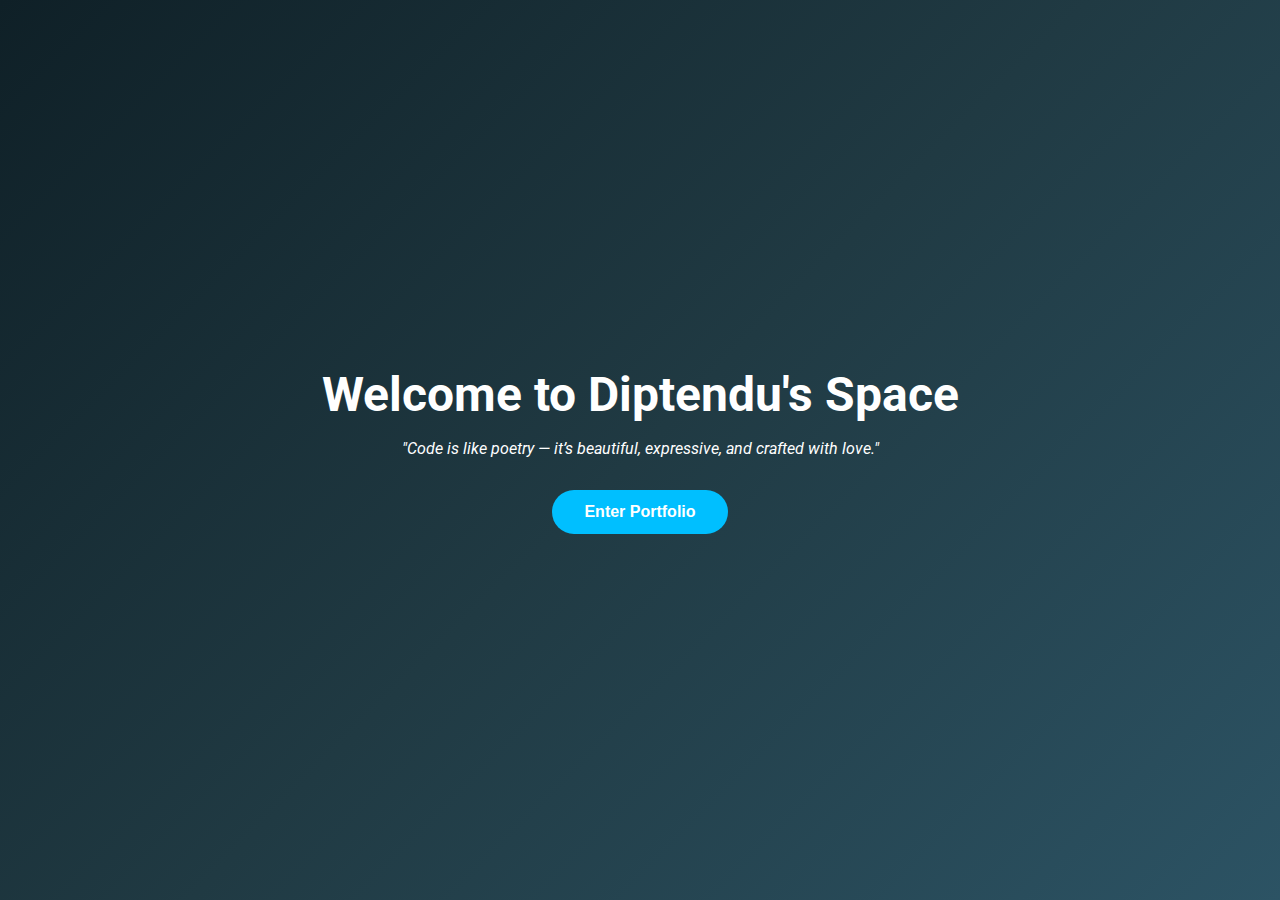
<file: index.html>
<!DOCTYPE html>
<html lang="en">

<head>
  <meta charset="UTF-8" />
  <meta name="viewport" content="width=device-width, initial-scale=1.0" />
  <title>Diptendu Das | Home</title>
  <link href="https://fonts.googleapis.com/css2?family=Roboto:wght@400;700&display=swap" rel="stylesheet">
  <link rel="stylesheet" href="https://cdnjs.cloudflare.com/ajax/libs/font-awesome/6.5.2/css/all.min.css">
  <style>
    * {
      margin: 0;
      padding: 0;
      box-sizing: border-box;
    }

    body {
      font-family: 'Roboto', sans-serif;
      background: linear-gradient(135deg, #0f2027, #203a43, #2c5364);
      color: white;
      height: 100vh;
      overflow: hidden;
      display: flex;
      justify-content: center;
      align-items: center;
    }

    .container {
      text-align: center;
      animation: fadeIn 2s ease-in-out;
    }

    h1 {
      font-size: 3rem;
      animation: slideDown 1.5s ease-out;
    }

    p.quote {
      font-style: italic;
      margin: 1rem auto 2rem;
      max-width: 500px;
      animation: fadeIn 2.5s ease-in-out;
    }

    .enter-btn {
      padding: 0.8rem 2rem;
      background-color: #00bfff;
      border: none;
      border-radius: 25px;
      font-size: 1rem;
      font-weight: bold;
      cursor: pointer;
      color: white;
      transition: all 0.3s ease;
    }

    .enter-btn:hover {
      transform: scale(1.1);
      background-color: #008ecc;
    }

    .animated-blocks {
      position: absolute;
      top: 0;
      left: 0;
      width: 100%;
      height: 100%;
      z-index: -1;
      overflow: hidden;
    }

    .animated-blocks span {
      position: absolute;
      width: 20px;
      height: 20px;
      background: rgba(255, 255, 255, 0.15);
      animation: moveBlock 20s linear infinite;
      border-radius: 4px;
    }

    @keyframes fadeIn {
      from {
        opacity: 0;
      }

      to {
        opacity: 1;
      }
    }

    @keyframes slideDown {
      from {
        transform: translateY(-50px);
        opacity: 0;
      }

      to {
        transform: translateY(0);
        opacity: 1;
      }
    }

    @keyframes moveBlock {
      0% {
        transform: translateY(0) rotate(0deg);
        opacity: 1;
      }

      100% {
        transform: translateY(1000px) rotate(360deg);
        opacity: 0;
      }
    }
  </style>
</head>

<body>
  <div class="container">
    <h1>Welcome to Diptendu's Space</h1>
    <p class="quote">"Code is like poetry — it’s beautiful, expressive, and crafted with love."</p>
    <a href="Myportfolio.html"><button class="enter-btn">Enter Portfolio</button></a>
  </div>

  <div class="animated-blocks">
    <!-- 30 animated blocks -->
    <script>
      for (let i = 0; i < 30; i++) {
        const block = document.createElement('span');
        block.style.left = Math.random() * 100 + 'vw';
        block.style.top = Math.random() * -100 + 'vh';
        block.style.animationDuration = (10 + Math.random() * 20) + 's';
        block.style.width = block.style.height = 10 + Math.random() * 20 + 'px';
        document.querySelector('.animated-blocks').appendChild(block);
      }
    </script>
  </div>
</body>

</html>
</file>
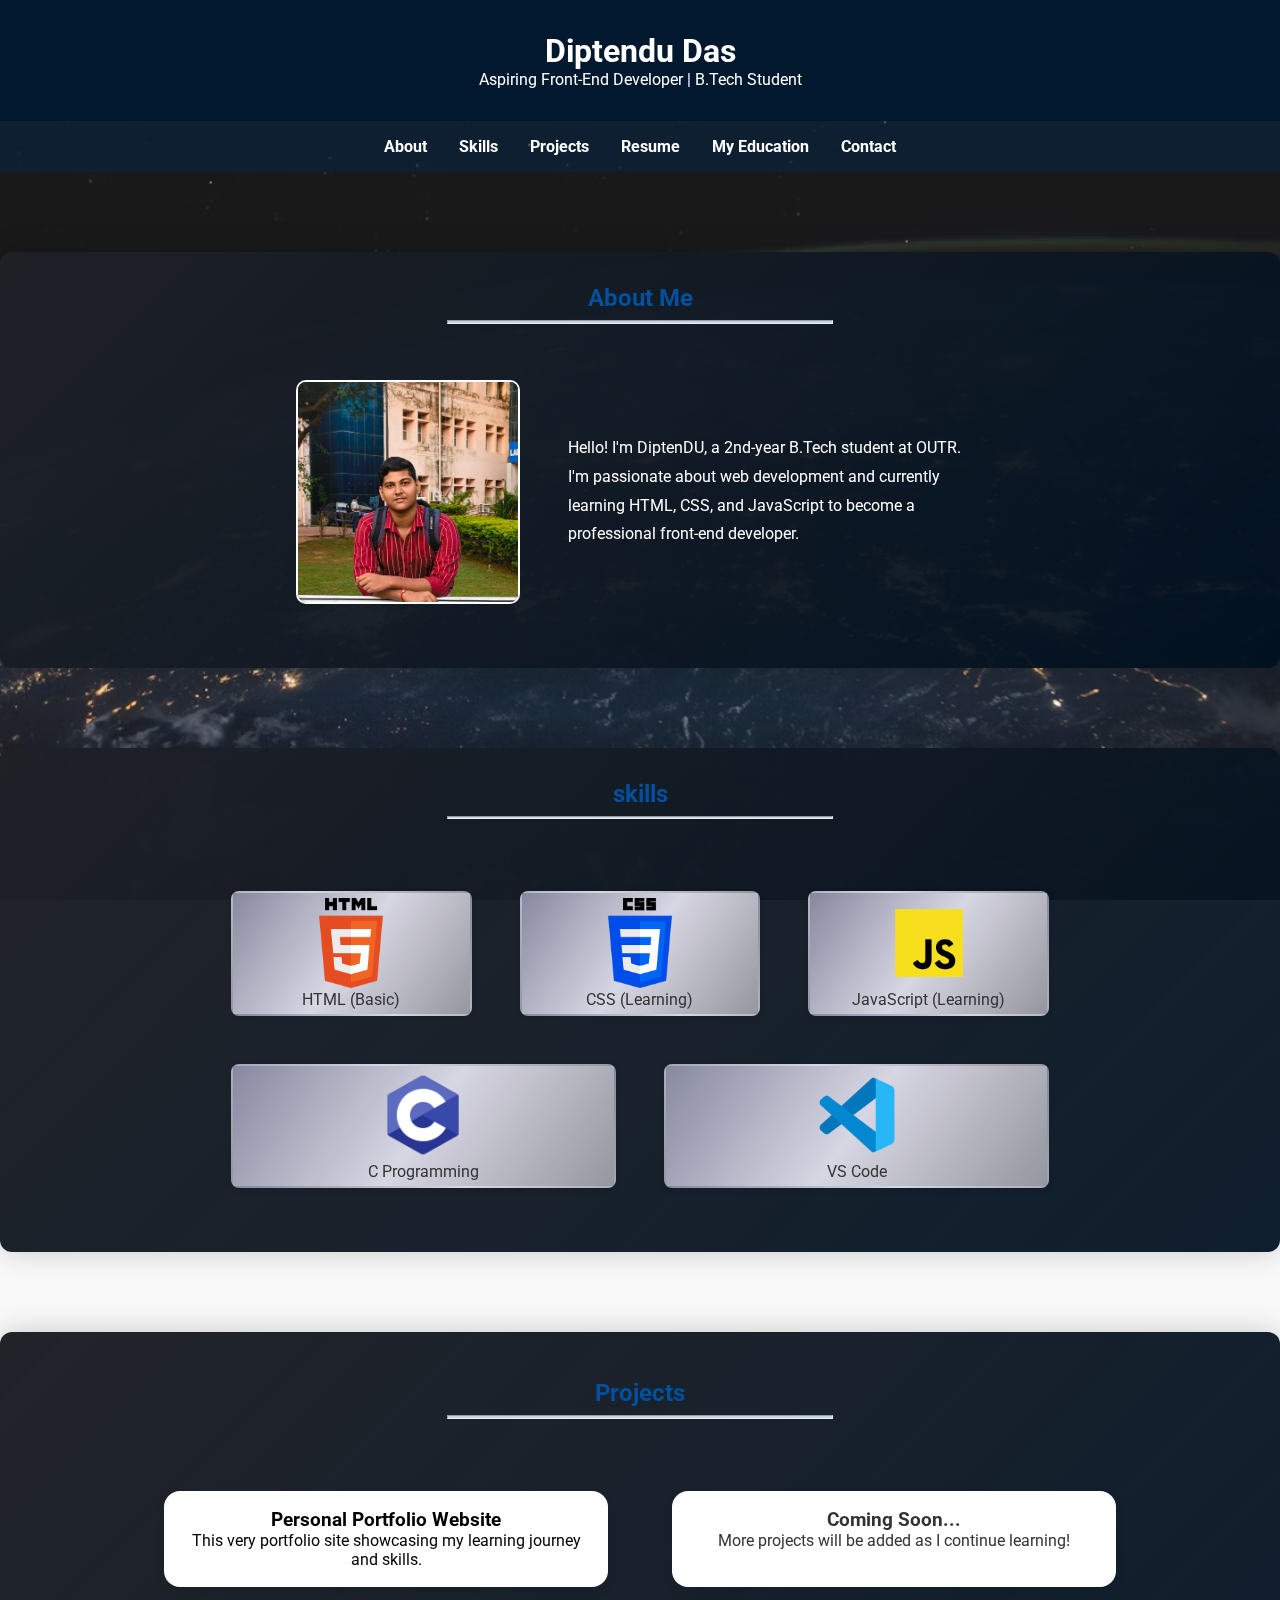
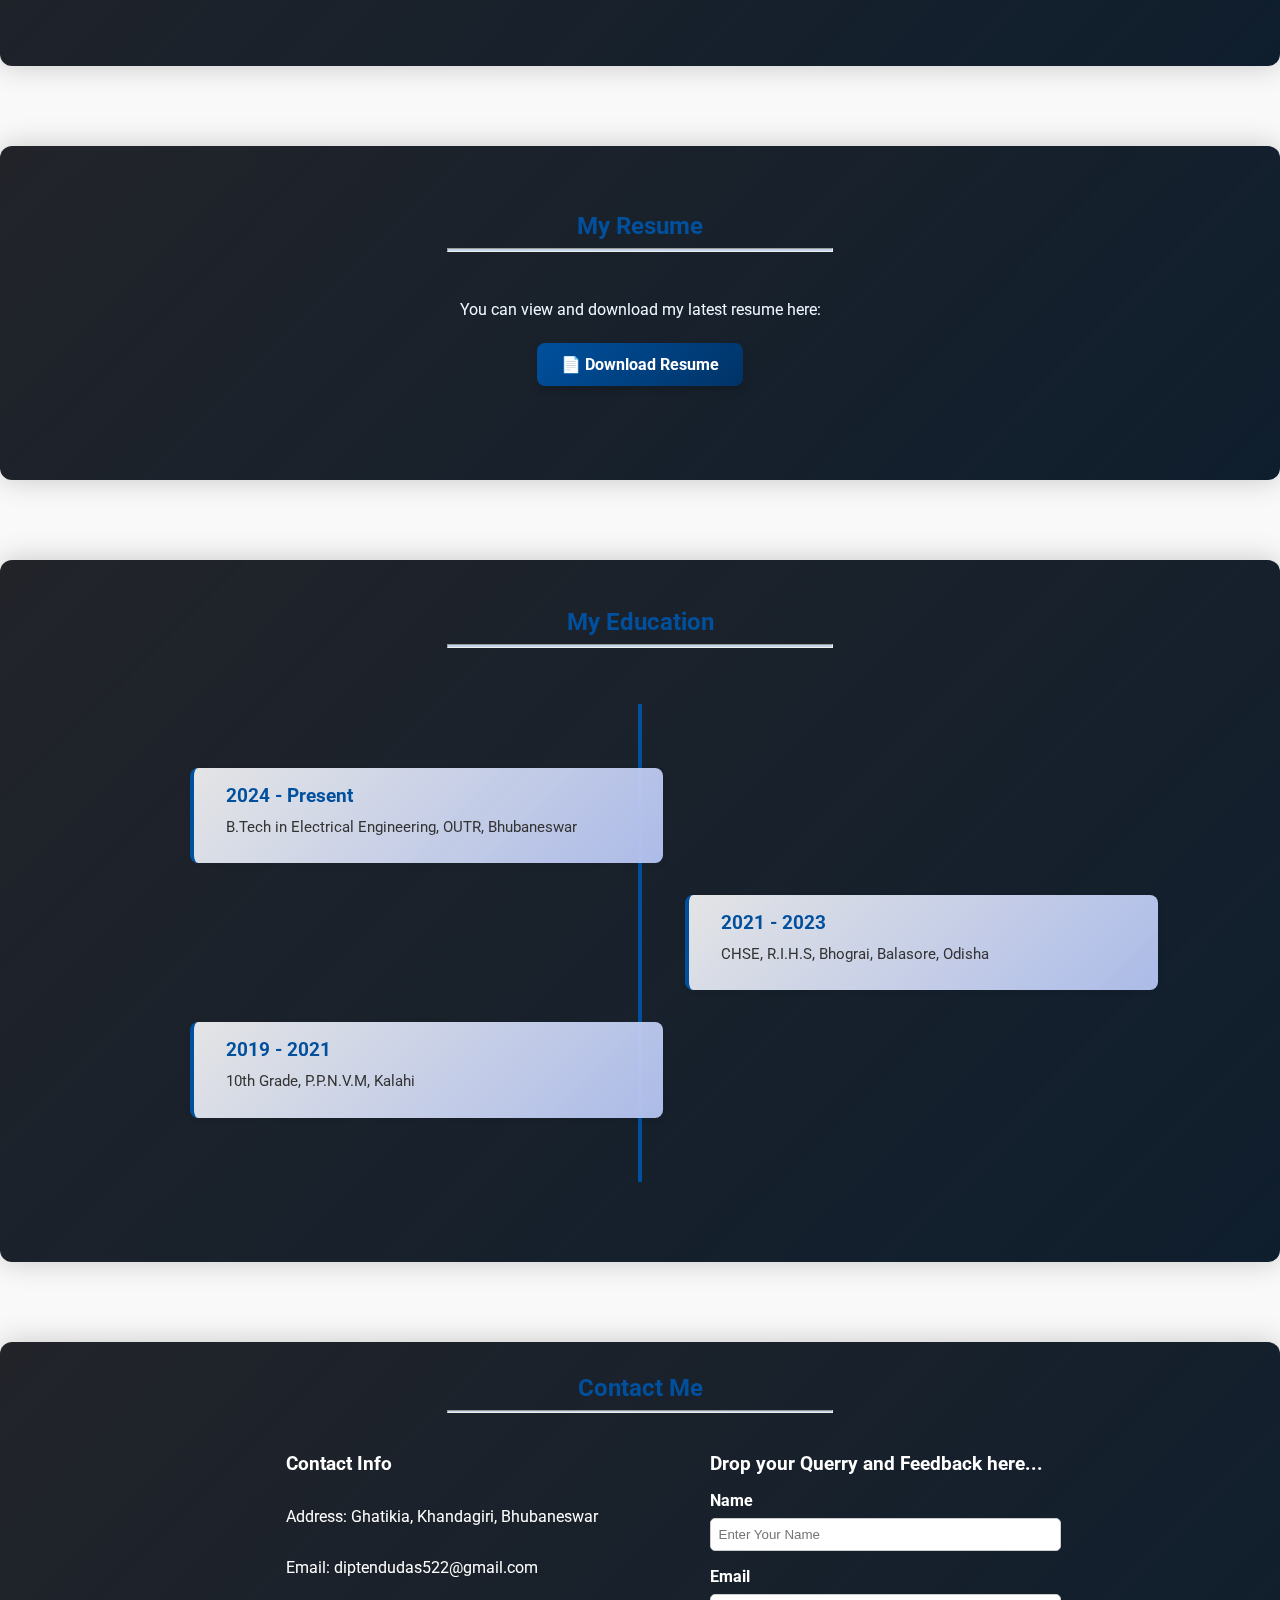
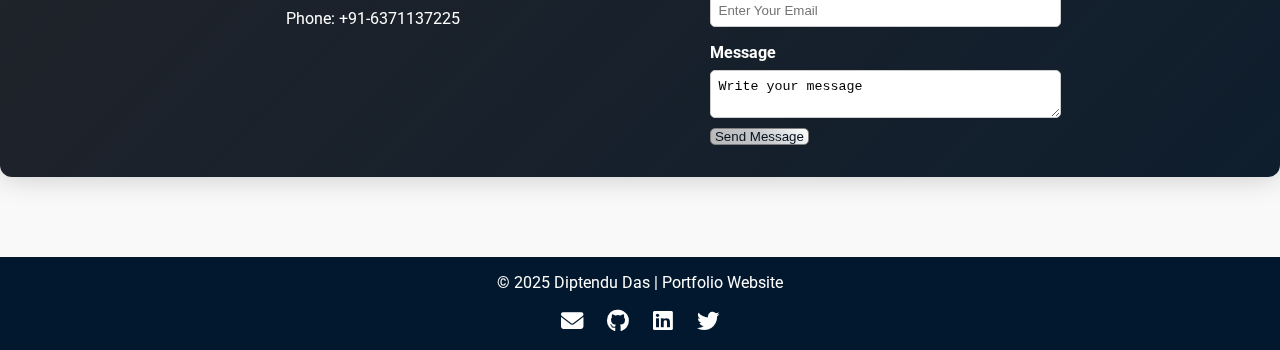
<file: Myportfolio.html>
<!DOCTYPE html>
<html lang="en">

<head>
    <meta charset="UTF-8" />
    <meta name="viewport" content="width=device-width, initial-scale=1.0" />
    <title>Diptendu's Portfolio</title>
    <link rel="preconnect" href="https://fonts.googleapis.com">
    <link rel="preconnect" href="https://fonts.gstatic.com" crossorigin>
    <link href="https://fonts.googleapis.com/css2?family=Roboto:wght@400;700&display=swap" rel="stylesheet">
    <link rel="stylesheet" href="https://cdnjs.cloudflare.com/ajax/libs/font-awesome/6.5.2/css/all.min.css">



    <link rel="stylesheet" href="about.css">
    <link rel="stylesheet" href="skill.css">
    <link rel="stylesheet" href="project.css">
    <link rel="stylesheet" href="resume.css">
    <link rel="stylesheet" href="timeline.css">
    <link rel="stylesheet" href="contact.css">
    <link rel="stylesheet" href="background.css">
    <link rel="stylesheet" href="footer.css">
    <link rel="stylesheet" href="animation.css">


    <style>
        * {
            margin: 0;
            padding: 0;
        }

        html {
            scroll-behavior: smooth;

        }

        body {
            font-family: 'Roboto', sans-serif;
            margin: 0;
            background-color: #f9f9f9;
            /* background-image: url(img/BG1.avif); */
            color: #333;
        }



        section {
            min-height: 30vh;

            padding: 4rem;
            margin: 5rem 0;

            background: rgba(255, 255, 255, 0.85);

            box-shadow: 0 0 30px rgba(0, 0, 0, 0.2);
            border-radius: 12px;
        }

        header {
            background-color: #02182e;
            color: white;
            padding: 2rem;
            text-align: center;
        }

        nav {
            text-align: center;
            background: #03254687;
            padding: 1rem;
            display: flex;
            justify-content: center;
            align-items: center;

        }

        nav a {
            color: white;
            text-decoration: none;
            margin: 0 1rem;
            font-weight: bold;
            /* padding: 0.3rem .5rem; */
            border-radius: 8px;
            transition: background-color 0.3s ease, transform 0.3s ease;
        }

        nav a:hover,
        nav a:focus {

            transform: scale(1.05);

        }



        h2 {
            color: #00509e;
        }

        .UnderLine {
            width: 30vw;
            height: 1.5px;
            background-color: #c3d5e9;
            margin: 0.5rem auto 1.5rem auto;
        }
    </style>
</head>


<header>
    <h1>Diptendu Das</h1>
    <p>Aspiring Front-End Developer | B.Tech Student</p>
</header>
<nav>
    <a href="#about">About</a>
    <a href="#skills">Skills</a>
    <a href="#projects">Projects</a>
    <a href="#resume">Resume</a>
    <a href="#timeline">My Education</a>
    <a href="#contact">Contact</a>

</nav>
<main>
    <div class="background" id="bg1"></div>

    <section id="about">
        <div class="about_heading ">
            <h2>About Me</h2>
            <hr class="UnderLine">
        </div>
        <div class="about_body">
            <div id="about_bodyimg"><img src="img/DP.jpeg" alt="My DP"></div>
            <div id="about_bodymsg">Hello! I'm DiptenDU, a 2nd-year B.Tech student at OUTR. I'm passionate about web
                development and currently
                learning HTML, CSS, and JavaScript to become a professional front-end developer.
            </div>
        </div>
    </section>



    <section id="skills">
        <div class="section_skillshead">
            <h2>skills</h2>
            <hr class="UnderLine">
        </div>
        <div class="section_skillsbody">
            <div class="Skillcard" id="Skillcard1"><img src="img/HTML5logo.png" alt="HTML5" width="90px">
                <p>HTML (Basic)</p>
            </div>
            <div class="Skillcard" id="Skillcard2"><img src="img/CSSlogo.png" alt="HTML5" width="90px">
                <p>CSS (Learning)</p>
            </div>
            <div class="Skillcard" id="Skillcard3"><img src="img/JSlogo.png" alt="HTML5" width="90px">
                <p>JavaScript (Learning)</p>
            </div>
            <div class="Skillcard" id="Skillcard4"><img src="img/Clogo.png" alt="HTML5" width="90px">
                <p>C Programming</p>
            </div>
            <div class="Skillcard" id="Skillcard5"><img src="img/VSCodelogo.png" alt="HTML5" width="90px">
                <p>VS Code</p>
            </div>
        </div>
    </section>



    <section id="projects">
        <div class="project_head">
            <h2>Projects</h2>
            <hr class="UnderLine">
        </div>
        <div class="project_body">
            <div class="Projectcard">
                <a href="http://127.0.0.1:3000/Myportfolio.html">
                    <h3>Personal Portfolio Website</h3>
                    <p>This very portfolio site showcasing my learning journey and skills.</p>
                </a>
            </div>

            <div class="Projectcard">
                <h3>Coming Soon...</h3>
                <p>More projects will be added as I continue learning!</p>
            </div>
        </div>
    </section>



    <section id="resume">
        <div class="resume_head">
            <h2>My Resume</h2>
            <hr class="UnderLine">
        </div>
        <div class="resume_body">
            <p>You can view and download my latest resume here:</p>
            <a href="files/Diptendu's Resume.pdf" download class="resume-button">
                📄 Download Resume
            </a>
        </div>
    </section>



    <section id="timeline">
        <div class="timeline_head">
            <h2>My Education</h2>
            <hr class="UnderLine">
        </div>
        <div class="timeline_body">

            <div class="timeline_item">
                <h3>2024 - Present</h3>
                <p>B.Tech in Electrical Engineering, OUTR, Bhubaneswar</p>
                <div class="details">
                    <p>CGPA: - / 10</p>
                    <p>Major subjects: Anolog Electric, ---</p>
                </div>
            </div>

            <div class="timeline_item">
                <h3>2021 - 2023</h3>
                <p>CHSE, R.I.H.S, Bhograi, Balasore, Odisha</p>
                <div class="details">
                    <p>Marks: 83%</p>
                    <p>Subjects: Physics, Chemistry, Math, Biology</p>
                </div>
            </div>

            <div class="timeline_item">
                <h3>2019 - 2021</h3>
                <p>10th Grade, P.P.N.V.M, Kalahi</p>
                <div class="details">
                    <p>Marks: 87%</p>
                    <p>Board: HSCE</p>
                </div>
            </div>

        </div>
    </section>



    <section id="contact">
        <div class="contact_head">
            <h2>Contact Me</h2>
            <hr class="UnderLine">
        </div>

        <div class="contact_body">
            <div class="myContact">
                <h3>Contact Info</h3>
                <p>Address: Ghatikia, Khandagiri, Bhubaneswar</p>
                <p>Email: diptendudas522@gmail.com</p>
                <p>Phone: +91-6371137225</p>
            </div>
            <div class="userQuerry">
                <form action="https://formspree.io/f/xyzjogdo" method="POST">
                <h3>Drop your Querry and Feedback here...</h3>
                <label for="name">Name</label>
                <input type="text" id="name" placeholder="Enter Your Name">
                <label for="Email">Email</label>
                <input type="Email" id="Email" placeholder="Enter Your Email">
                <label for="Querry">Message</label>
                <textarea name="Querry" id="Querry"
                    placeholder="Write your message here...">Write your message</textarea>
                <button>Send Message</button>
                </form>
            </div>
        </div>
    </section>

</main>


<a href="#" class="back-to-top" aria-label="Back to top">
    <i class="fa-solid fa-up-long fa-bounce"></i>
</a>

<footer>
    <p>© 2025 Diptendu Das | Portfolio Website</p>

    <div class="social-icons">
        <a href="mailto:diptendudas522@gmail.com" aria-label="Email" target="_blank">
            <i class="fa-solid fa-envelope"></i>
        </a>
        <a href="https://github.com/dipten" aria-label="GitHub" target="_blank">
            <i class="fab fa-github"></i>
        </a>
        <a href="https://www.linkedin.com/in/diptendu-das-35a614334" aria-label="LinkedIn" target="_blank">
            <i class="fab fa-linkedin"></i>
        </a>
        <a href="https://twitter.com" aria-label="Twitter" target="_blank">
            <i class="fab fa-twitter"></i>
        </a>
    </div>

</footer>
<script>
    document.querySelectorAll('.timeline_item').forEach(item => {
        item.addEventListener('click', () => {
            item.classList.toggle('active');
        });
    });
</script>
<script>
    const backToTopButton = document.querySelector('.back-to-top');

    window.addEventListener('scroll', () => {
        if (window.scrollY > 300) {
            backToTopButton.classList.add('show');
        } else {
            backToTopButton.classList.remove('show');
        }
    });

    backToTopButton.addEventListener('click', function (e) {
        e.preventDefault();
        window.scrollTo({
            top: 0,
            behavior: 'smooth'
        });
    });
</script>

</body>

</html>
</file>
<file: about.css>
#about {
    display: flex;
    flex-direction: column;
    align-items: center;
    text-align: center;
    padding: 2rem;
    background: linear-gradient(135deg, #1f2127fc, #001020f0);
    color: white;
}

.about_body {
    display: flex;
    flex-wrap: wrap;
    justify-content: center;
    align-items: center;
    gap: 2rem;
    max-width: 1000px;
    margin: 0 auto;
    padding: 2rem;
}

#about_bodyimg {
    width: 220px;
    height: 220px;
    overflow: hidden;
    border-radius: 10px;
    border: 2px solid white;
}

#about_bodyimg img {
    width: 100%;
    height: 100%;
    object-fit: cover;
}

#about_bodymsg {
    max-width: 400px;
    line-height: 1.8;
    text-align: left;
    padding: 1rem;
}
</file>
<file: skill.css>
#skills,
#projects,
#resume,
#contact {
    /* display: flex; */
    /* flex-wrap: wrap; */
    background: #1d1c20d4;
    gap: 1rem;
    display: flex;
    flex-direction: column;
    justify-content: center;
    align-items: center;
    text-align: center;
    padding: 2rem;
    background: linear-gradient(135deg, #1f2127fc, #001020f0);
}

.section_skillsbody {
    display: flex;
    flex-wrap: wrap;
    gap: 1rem;
    margin: 1rem;
}

.Skillcard {
    display: flex;
    flex-direction: column;
    justify-content: center;
    align-items: center;
    text-align: center;
    gap: 2px;
    background: linear-gradient(125deg,#a3a3bdcc,#d7d6e3,#b8b8bdc7);
    padding: 0.3rem;
    margin: 1rem;
    border: 2px solid transparent;
    border-radius: 8px;
    box-shadow: 0 2px 6px rgba(0, 0, 0, 0.1);
    flex: 1 1 200px;

    transition: transform 0.3s ease, box-shadow 0.3s ease, border 0.3s ease;
}

.Skillcard:hover {
    /* background: rgb(145, 0, 0); */
     transform: scale(1.05);
    /* border: 2px solid #afb2b5; */
  box-shadow: 0 8px 25px rgba(238, 240, 241, 0.3);
}
#Skillcard1:hover{
    background-color: rgb(229, 229, 240);
}
#Skillcard2:hover{
    background-color: rgb(230, 240, 236);
}
#Skillcard3:hover{
    background-color: rgb(240, 233, 240);
}
#Skillcard4:hover{
    background-color: #efdde3;
}
#Skillcard5:hover{
    background-color: rgb(235, 228, 245);
}
</file>
<file: project.css>
.project_body {
     display: flex;
     flex-wrap: wrap;
 }

 .Projectcard {
     background: white;
     padding: 1rem;
     margin: 2rem;
     border-radius: 16px;
     box-shadow: 0 2px 6px rgba(0, 0, 0, 0.1);
     flex: 1 1 200px;
     box-shadow: 0 4px 10px rgba(0, 0, 0, 0.1);
     transition: transform 0.3s ease, box-shadow 0.3s ease;
     border: 2px solid transparent;
     outline: none;

 }

 .Projectcard a {
     text-decoration: none;
     color: black;
 }

 .Projectcard:hover,
 .Projectcard:focus {
     transform: translateY(-1px);
     box-shadow: 0 12px 25px rgba(0, 80, 158, 0.3);
     border: 2px solid #b8c2cc;
     background: #f2f3f6;

 }

 .Projectcard:focus-visible {
     outline: 2px dashed #00509e;
     outline-offset: 4px;
 }
</file>
<file: resume.css>
.resume_body {
    color: aliceblue;
    margin-top: .5rem;
}

.resume-button {
    display: inline-block;
    padding: 0.75rem 1.5rem;
    margin: 1.5rem;
    background: linear-gradient(135deg, #00509e, #003366);
    color: white;
    text-decoration: none;
    font-weight: bold;
    border-radius: 8px;
    box-shadow: 0 4px 8px rgba(0, 0, 0, 0.2);
    transition: transform 0.3s ease, box-shadow 0.3s ease, background 0.5s;
    position: relative;
    overflow: hidden;
}

/* Doubt */
.resume-button::after {
    content: "";
    position: absolute;
    top: 0;
    left: -75%;
    width: 50%;
    height: 100%;
    background: rgba(255, 255, 255, 0.2);
    transform: skewX(-20deg);
    transition: left 0.5s;
}

.resume-button:hover {
    transform: translateY(-3px);
    box-shadow: 0 8px 16px rgba(0, 0, 0, 0.3);
    background: linear-gradient(135deg, #003366, #001f4d);
}

/* Doubt */
.resume-button:hover::after {
    left: 125%;
}
</file>
<file: timeline.css>
#timeline {
    /* background-color: #f7f9fc; */
    padding: 3rem 1rem;
    position: relative;
    background: linear-gradient(135deg, #1f2127fc, #001020f0);
}

.timeline_head {

    display: flex;
    flex-direction: column;
    justify-content: center;
    align-items: center;
    text-align: center;
}

.timeline_body {
    position: relative;
    max-width: 900px;
    margin: 2rem auto;
    padding: 2rem 1rem;
}

/* Doubt */
.timeline_body::before {
    content: "";
    position: absolute;
    top: 0;
    bottom: 0;
    left: 50%;
    width: 4px;
    background-color: #00509e;
    transform: translateX(-50%);
}

.timeline_item {
    position: relative;
    background: linear-gradient(135deg, #ffffffe0, #b1c0eef7);
    border-left: 4px solid #00509e;
    padding: 1rem 2rem;
    border-radius: 8px;
    box-shadow: 0 2px 6px rgba(0, 0, 0, 0.05);
    width: 45%;
    margin: 2rem 0;
    overflow: hidden;
    cursor: pointer;
    transition: transform 0.3s ease, box-shadow 0.3s ease;
}


.timeline_item .details {
    max-height: 0;
    overflow: hidden;
    opacity: 0;
    transition: all 0.5s ease;
    padding-left: 1rem;
    border-left: 2px solid #00509e;
    margin-top: 0.5rem;
    color: #333;
    background: #f1f5fa;
    border-radius: 5px;
}

/* Doubt */
.timeline_item.active .details {
    max-height: 300px;
    opacity: 1;
    padding: 1rem;
    margin-top: 0.5rem;
    border-left: 2px solid #00509e;
    background: #e9f1fa;
    border-radius: 5px;
}

/* Alternating left/right */
.timeline_item:nth-child(odd) {
    left: 0;
}

.timeline_item:nth-child(even) {
    left: 55%;
}


/* Doubt */
.timeline_item:nth-child(odd)::before {
    right: -20px;
    border-left-color: #00509e;
}

.timeline_item:nth-child(even)::before {
    left: -20px;
    border-right-color: #00509e;
}

/* Doubt */
/* Hover animation like your button shine */
.timeline_item::after {
    content: "";
    position: absolute;
    top: 0;
    left: -75%;
    width: 50%;
    height: 100%;
    background: rgba(0, 80, 158, 0.05);
    transform: skewX(-20deg);
    transition: left 0.5s ease;
    pointer-events: none;
}

.timeline_item:hover {
    transform: translateY(-2px);
    box-shadow: 0 4px 12px rgba(0, 0, 0, 0.08);
}

/* Doubt */
.timeline_item:hover::after {
    left: 125%;
}

.timeline_item h3 {
    color: #00509e;
    margin-bottom: 0.5rem;
    font-size: 1.2rem;
}

.timeline_item p {
    margin: 0;
    color: #333;
    line-height: 1.6;
    font-size: 0.95rem;
}

/* Responsive: center everything on small screens */
@media (max-width: 768px) {
    .timeline_body::before {
        left: 10px;
    }

    .timeline_item {
        width: 100%;
        left: 0 !important;
        margin-left: 2rem;
    }

    .timeline_item::before {
        display: none;
    }
}
</file>
<file: contact.css>
.contact_body {
            color: white;
            display: flex;
            flex-wrap: wrap;
            gap: 2rem;
        }

        .myContact {


            text-align: start;
            gap: 2rem;
            display: flex;
            flex-direction: column;
            margin: 0 3rem 0 1rem;
            padding: 0 2rem;

        }

        .userQuerry input,
        .userQuerry textarea {

            display: flex;
            width: 100%;
            max-width: 400px;
            padding: 0.5rem;
            margin: 0.5rem 0;
            border: 1px solid #ccc;
            border-radius: 5px;
        }

        .userQuerry label {
            font-weight: bold;

            margin-top: 1rem;
            display: block;
            text-align: left;
        }

        .userQuerry button {

            max-width: 500px;
            width: 30%;
            background: linear-gradient(45deg, rgba(205, 202, 202, 0.896), rgba(250, 250, 251, 0.759), white);
            color: rgb(4, 17, 29);
            border: 1px solid gray;
            border-radius: 5px;
            cursor: pointer;
            display: block;
            margin-top: 10px;
            margin-right: auto;

        }

        .userQuerry button:hover {
           background: rgb(255, 255, 255);
           transform: scale(1.005);
        }
        .userQuerry button:active{
           background: rgb(44, 44, 87);
           color: rgb(208, 207, 212);
           transform: scale(1.05);
        }
</file>
<file: background.css>
.background {
  /* background-image: url('img/BG1.avif'), url('img/BGN.jpg'), url(https://images.unsplash.com/photo-1691028395262-377f0e108399?q=80&w=735&auto=format&fit=crop&ixlib=rb-4.1.0&ixid=M3wxMjA3fDB8MHxwaG90by1wYWdlfHx8fGVufDB8fHx8fA%3D%3D); Multiple images if needed */
  background-size: cover;
  background-position: center;
  background-attachment: fixed; /* This keeps it fixed */
  position: fixed;
  top: 0;
  left: 0;
  width: 100%;
  height: 100%;
  z-index: -1; /* Behind everything */
  opacity: 0.9; /* Optional for hollow feel */
}
#bg1{
    background-image: url('img/BG1.avif');
}
/* 
 #bg2{
    background-image: url('img/BG1.jpg');
}
#bg3{
    background-image: url('https://images.unsplash.com/photo-1562408590-e32931084e23?q=80&w=1700&auto=format&fit=crop&ixlib=rb-4.1.0&ixid=M3wxMjA3fDB8MHxwaG90by1wYWdlfHx8fGVufDB8fHx8fA%3D%3D');
}
#bg4{
    background-image: url('https://images.unsplash.com/photo-1691028395262-377f0e108399?q=80&w=735&auto=format&fit=crop&ixlib=rb-4.1.0&ixid=M3wxMjA3fDB8MHxwaG90by1wYWdlfHx8fGVufDB8fHx8fA%3D%3D');
}
/*
#bg1{
    background-image: url('img/BG1.avif');
}
#bg1{
    background-image: url('img/BG1.avif');
} */ */
</file>
<file: footer.css>
footer {

     text-align: center;
     padding: 1rem;
     background: #02182e;
     color: white;

 }

 .social-icons {
     margin-top: 1rem;
 }

 .social-icons a {
     color: white;
     margin: 0 10px;
     font-size: 1.4rem;
     transition: transform 0.3s, color 0.3s;
     text-decoration: none;
     display: inline-block;
     vertical-align: middle;
 }

 .social-icons a:hover,
 .social-icons a:focus {
     color: #00bfff;
     transform: scale(1.001);
     outline: none;
 }

 .back-to-top {
     position: fixed;
     top: 92%;
     left: 96%;
     transform: translate(-50%, -50%);
     background-color: #00509e;
     color: white;
     font-size: -0.5rem;
     text-decoration: none;
     padding: 0.45rem .7rem;
     border-radius: 50%;
     box-shadow: 0 4px 8px rgba(0, 0, 0, 0.2);
     transition: opacity 0.3s ease, transform 0.3s ease;
     opacity: 0;
     visibility: hidden;
     z-index: 1000;
 }

 .back-to-top.show {
     opacity: 1;
     visibility: visible;
 }

 .back-to-top:hover {
     background-color: #162437e3;

 }

 .back-to-top:active {
     background-color: #f3f4ffe3;
     color: rgb(16, 12, 35);

 }
</file>
<file: animation.css>
.fade-up {
    opacity: 0;
    transform: translateY(40px);
    transition: all 0.8s ease;
}

.fade-left {
    opacity: 0;
    transform: translateX(-40px);
    transition: all 0.8s ease;
}

.fade-right {
    opacity: 0;
    transform: translateX(40px);
    transition: all 0.8s ease;
}

.visible {
    opacity: 1 !important;
    transform: translateX(0) translateY(0) !important;
}
</file>
